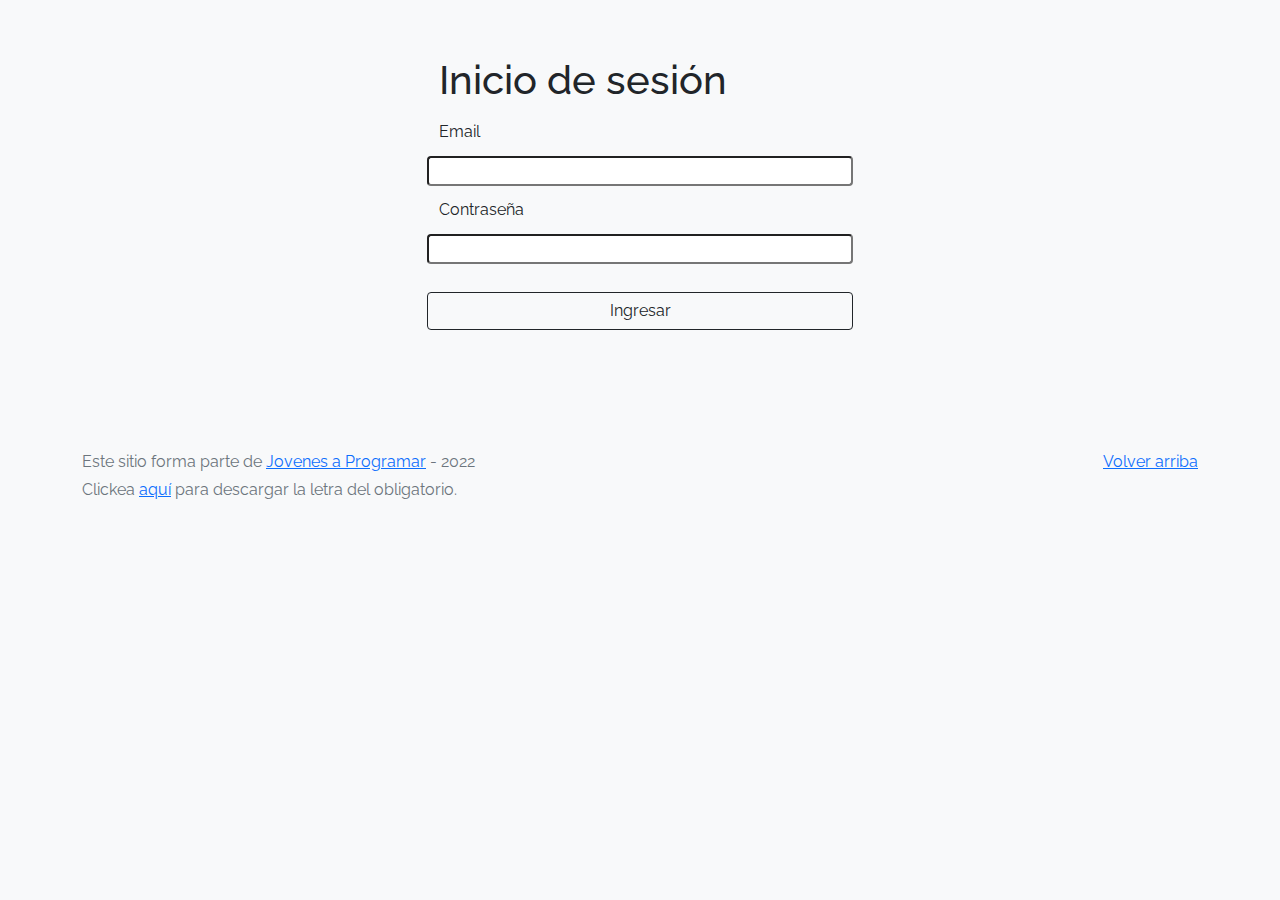
<file: index.html>
<!DOCTYPE html>
<html lang="es">

<head>
  <meta http-equiv="Content-Type" content="text/html; charset=UTF-8">
  <meta name="viewport" content="width=device-width, initial-scale=1, shrink-to-fit=no">
  <title>eMercado - Todo lo que busques está aquí</title>
  
  <link href="https://fonts.googleapis.com/css?family=Raleway:300,300i,400,400i,700,700i,900,900i" rel="stylesheet">
  <link href="css/bootstrap.min.css" rel="stylesheet">
  <link href="css/styles.css" rel="stylesheet">
  <style>
    body {
      background-color: rgb(248, 249, 250);
    }
  </style>
</head>

<body>

  <div class="container col-lg-4 col-md-5 col-sm-7 col-xs-9 my-5 ">

    <div class="row justify-content-center">
  <h1 class='my-2'>Inicio de sesión</h1>

  <label class="my-2 " for="email">Email</label>
  
  <input class="my-1 rounded" type="text" id="email">
  
  <label class="my-2 " for="contra">Contraseña</label>
  
  <input class="my-1 rounded" type="text" id="contra">
 
  <button class="my-4 btn btn-outline-dark" type="button" id="ingresar">Ingresar</button>

</div>
</div>

 
  </main>
  <footer class="text-muted">
    <div class="container">
      <p class="float-end">
        <a href="#">Volver arriba</a>
      </p>
      <p>Este sitio forma parte de <a href="https://jovenesaprogramar.edu.uy/" target="_blank">Jovenes a Programar</a> -
        2022</p>
      <p>Clickea <a target="_blank" href="Letra.pdf">aquí</a> para descargar la letra del obligatorio.</p>
    </div>
  </footer>
  <script src="js/login.js"></script>
</body>

</html>
</file>
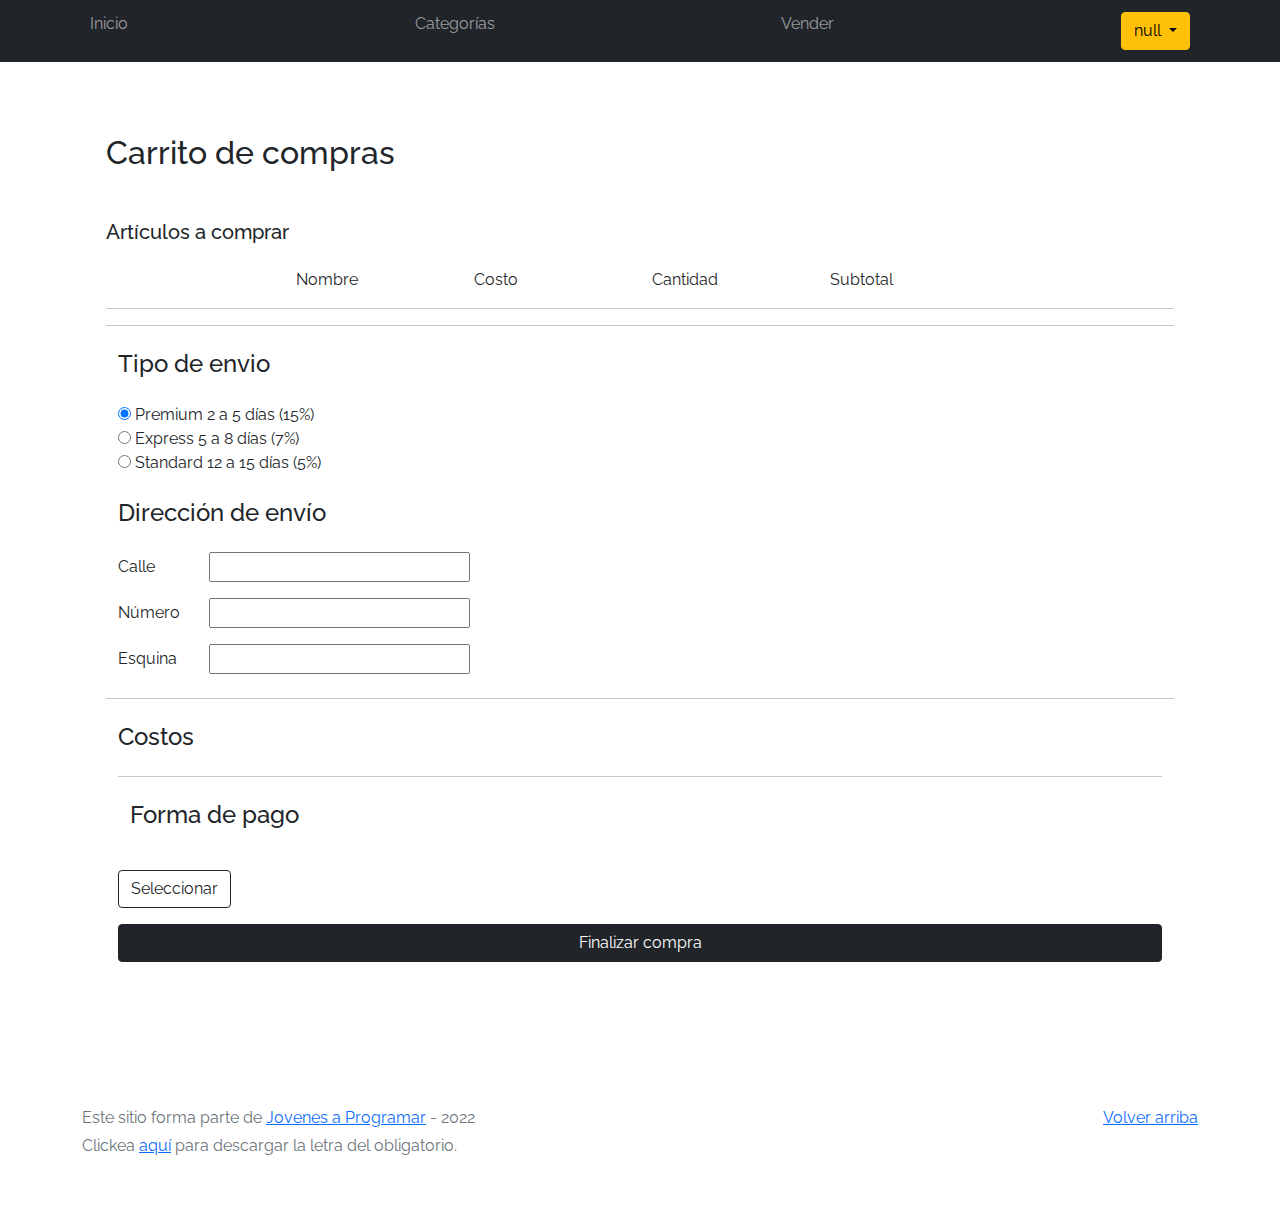
<file: cart.html>
<!DOCTYPE html>
<html lang="es">

<head>
  <meta http-equiv="Content-Type" content="text/html; charset=UTF-8">
  <meta name="viewport" content="width=device-width, initial-scale=1, shrink-to-fit=no">
  <title>eMercado - Todo lo que busques está aquí</title>
  <link href="https://fonts.googleapis.com/css?family=Raleway:300,300i,400,400i,700,700i,900,900i" rel="stylesheet">
  <link href="css/bootstrap.min.css" rel="stylesheet">
  <link href="css/font-awesome.min.css" rel="stylesheet">
  <link href="css/styles.css" rel="stylesheet">
</head>

<body>
  <nav class="navbar navbar-expand-lg navbar-dark bg-dark p-1">
    <div class="container">
      <button class="navbar-toggler" type="button" data-bs-toggle="collapse" data-bs-target="#navbarNav"
        aria-controls="navbarNav" aria-expanded="false" aria-label="Toggle navigation">
        <span class="navbar-toggler-icon"></span>
      </button>
      <div class="collapse navbar-collapse" id="navbarNav">
        <ul class="navbar-nav w-100 justify-content-between">
          <li class="nav-item">
            <a class="nav-link" href="index.html">Inicio</a>
          </li>
          <li class="nav-item">
            <a class="nav-link" href="categories.html">Categorías</a>
          </li>
          <li class="nav-item">
            <a class="nav-link" href="sell.html">Vender</a>
          </li>
          <a class="nav-link" id="nombreDeUsuario"></a>
          </li>
        </ul>
      </div>
    </div>
  </nav>
  
    <main class="pb-5">
      <div class="container">
      <div class="p-4">
  <h2 class="my-5">Carrito de compras</h2>
  <h5 class="my-4 ">Artículos a comprar</h5>

  <div class="container m-t-5">
    <div class="row">
      <div class="col-2">
      </div>
      <div class="col-2">
        Nombre
      </div>
      <div class="col-2">
        Costo
      </div>
      <div class="col-2">
        Cantidad
      </div>
      <div class="col-4">
        Subtotal
      </div>
    </div>
  </div>

  <!-- ENTREGA 5
  
Acá creé el container donde va a ir la info de los productos que vayamos agregando al carrito
Lo dividí en columnas para armar una tabla como la del ejemplo, y esas mismas columnas usé en el
java script para agregar la info de los prodctos.
Dejé un div libre con el id infoProdCarrito, que voy a usar desde el script para carga esa info-->

  <hr>

<div id="infoProdCarrito">
      
</div>

<hr>

<div class="container my-4">
<form id="formularioDireccion" action="#" method="get" novalidate>
  <h4>Tipo de envio</h4>
   
      <div class='my-4'>
        <input type="radio" id="premium" 
         name="envio" checked>
        <label for="premium">Premium 2 a 5 días (15%)</label><br>
  
        <input type="radio" id="express" 
         name="envio" >
        <label for="express" >Express 5 a 8 días (7%)</label><br>
  
        <input type="radio" id="standard" 
         name="envio" >
        <label for="standard">Standard 12 a 15 días (5%)</label><br>
      </div>

   
  
  <h4 class='my-4 '>Dirección de envío</h4>
  <div row class="my-3">
  <label class='col-1'>Calle</label>
  <input class='col-3 is-valid' type="text" id="calleDireccion" required></input>
  <div class="invalid-feedback">
    Debe ingresar una calle.
  </div>
</div>
<div row class="my-3">
  <label class='col-1'>Número</label>
  <input class='col-3' type="number" id="numeroDireccion" required></input>
  <div class="invalid-feedback">
    Debe ingresar un número de puerta.
  </div>
</div>
<div row class="my-3">
  <label class='col-1'>Esquina</label>
  <input class='col-3'type="text" id="esquinaDireccion" required></input>
  <div class="invalid-feedback">
    Debe ingresar una esquina.
  </div>
</div>
</form>

</div>

<!-- ENTREGA 5
  
  Acá armé un forumario que por ahora solo muestra los controles gráficos para llenar los datos de envío
Para seleccionar el tipo de envío uso inputs de tipo radio, que pemiten elegir una opción
Para los datos de la dirección de envio, por ahora, un input tipo text o number, según corresponda-->

<hr>

<div class="container my-4">
  <h4>Costos</h4>
  <div class="row">
    <div class="list-group" id="costoFinal">
    </div>
  </div>
  
  <hr>

<div class="container my-4">
    <h4>Forma de pago</h4>
  </div>

<button type="button" id='botonFormaPago' class="btn btn-outline-dark my-3" data-bs-toggle="modal" data-bs-target="#modalPago">
  Seleccionar 
</button>

<div class="modal fade" id="modalPago" data-bs-backdrop="static" data-bs-keyboard="false" tabindex="-1" aria-labelledby="staticBackdropLabel" aria-hidden="true">
  <div class="modal-dialog">
    <div class="modal-content p-3">
      <div class="modal-header">
        <h5 class="modal-title">Forma de pago</h5>
      </div>
      <div class="modal-body">
        <div>
          <input type="radio" id="credito" name="formaPago">
          <label for="premium">Tarjeta de credito</label>
        </div>
        <hr>
        

        <div row class="my-3">
          <label class='col-5 text-muted'>Número de tarjeta</label>
          <input id='infoNumTarjeta' class='col-3'  type="number" ></input>
        </div>
        <div row class="my-3">
          <label class='col-5 text-muted'>Código de seguridad</label>
          <input id='infoCodigo' class='col-3' type="number" ></input>
        </div>
        <div row class="my-3">
          <label class='col-5 text-muted'>Vencimiento (MM/AA)</label>
          <input id='infoVencimiento' class='col-3' type="number" ></input>
        </div>
        
      

        <div>
          <input type="radio" id="transferencia" name="formaPago" >
          <label for="express" >Transferencia bancaria</label>         
        </div>
        <hr>
        <div row class="my-3">
          <label class='col-5 text-muted'>Número de cuenta</label>
          <input id='infoTransferencia' class='col-3' type="number"></input>
        </div>
  
      </div>
      <div class="modal-footer">
        <button type="button" class="btn btn-outline-dark" data-bs-dismiss="modal">Cerrar</button>
        
      
    </div>
  </div>
</div>
</div>
<div class="d-grid">
<button class="btn btn-dark" id="finalizarCompra" type="button">Finalizar compra  </button>
</div>
</div>

<div id="divParaAlerta"></div>

</main>

  <footer class="text-muted">
    <div class="container">
      <p class="float-end">
        <a href="#">Volver arriba</a>
      </p>
      <p>Este sitio forma parte de <a href="https://jovenesaprogramar.edu.uy/" target="_blank">Jovenes a Programar</a> -
        2022</p>
      <p>Clickea <a target="_blank" href="Letra.pdf">aquí</a> para descargar la letra del obligatorio.</p>
    </div>
  </footer>
  <div id="spinner-wrapper">
    <div class="lds-ring">
      <div></div>
      <div></div>
      <div></div>
      <div></div>
    </div>
  </div>
  <script src="js/bootstrap.bundle.min.js"></script>
  <script src="js/init.js"></script>
  <script src="js/cart.js"></script>
</body>

</html>
</file>
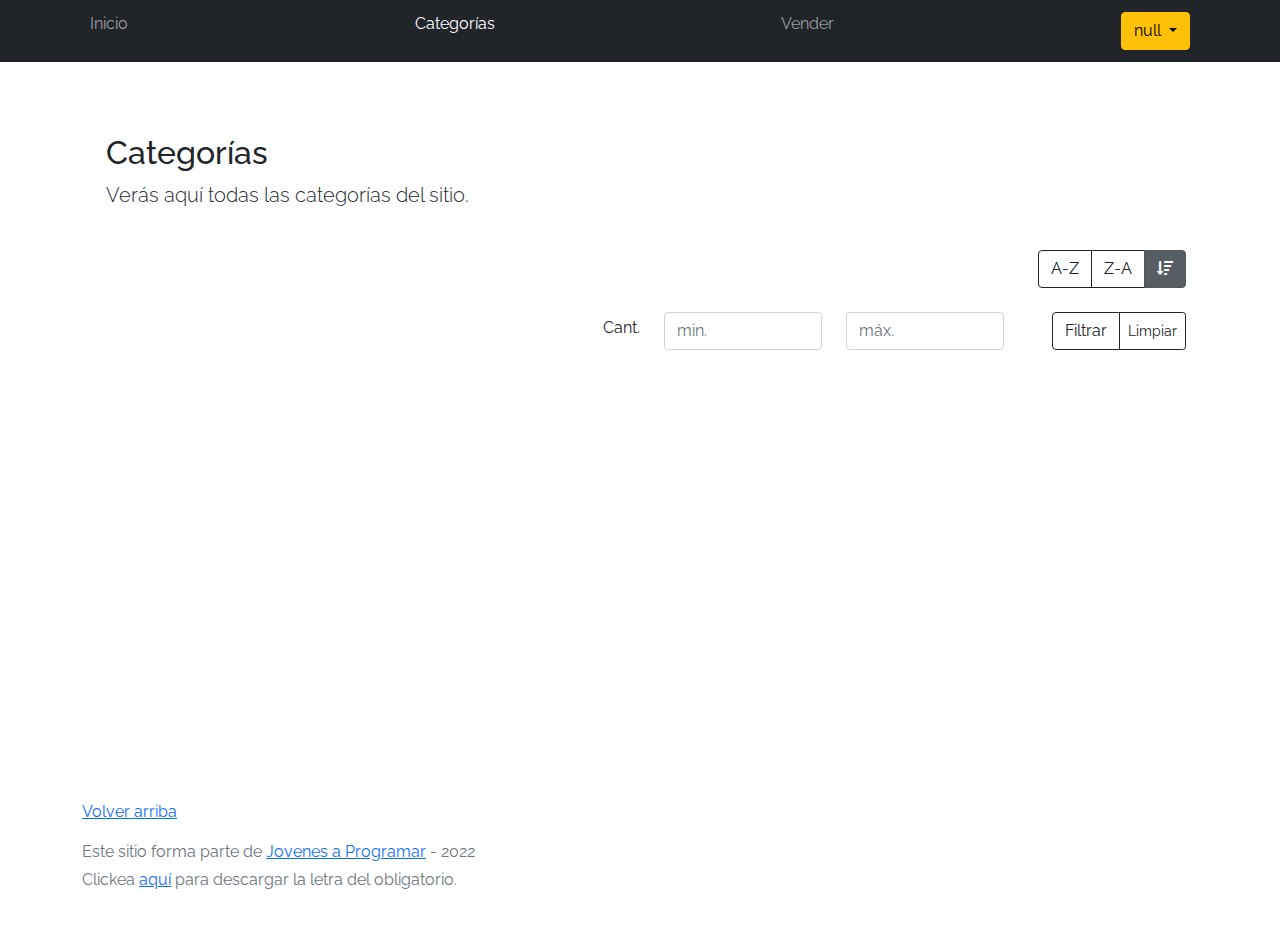
<file: categories.html>
<!DOCTYPE html>
<html lang="es">

<head>
  <meta http-equiv="Content-Type" content="text/html; charset=UTF-8">
  <meta name="viewport" content="width=device-width, initial-scale=1, shrink-to-fit=no">
  <title>eMercado - Todo lo que busques está aquí</title>

  <link href="https://fonts.googleapis.com/css?family=Raleway:300,300i,400,400i,700,700i,900,900i" rel="stylesheet">
  <link href="css/font-awesome.min.css" rel="stylesheet">
  <link href="css/bootstrap.min.css" rel="stylesheet">
  <link href="css/styles.css" rel="stylesheet">
</head>

<body>
  <nav class="navbar navbar-expand-lg navbar-dark bg-dark p-1">
    <div class="container">
      <button class="navbar-toggler" type="button" data-bs-toggle="collapse" data-bs-target="#navbarNav"
        aria-controls="navbarNav" aria-expanded="false" aria-label="Toggle navigation">
        <span class="navbar-toggler-icon"></span>
      </button>
      <div class="collapse navbar-collapse" id="navbarNav">
        <ul class="navbar-nav w-100 justify-content-between">
          <li class="nav-item">
            <a class="nav-link" href="index.html">Inicio</a>
          </li>
          <li class="nav-item">
            <a class="nav-link active" href="categories.html">Categorías</a>
          </li>
          <li class="nav-item">
            <a class="nav-link" href="sell.html">Vender</a>
          </li>
          <li class="nav-item">
            <a class="nav-link" id="nombreDeUsuario"></a>
          </li>
        </ul>
      </div>
    </div>
  </nav>

  <main class="pb-5">
    <div class="container">
    <div class="p-4">
      <h2 class="mt-5">Categorías</h2>
      <p class="lead">Verás aquí todas las categorías del sitio.</p>
    </div>
    <div class="container">
      <div class="row">
        <div class="col text-end">
          <div class="btn-group btn-group-toggle mb-4" data-bs-toggle="buttons">
            <input type="radio" class="btn-check" name="options" id="sortAsc">
            <label class="btn btn-outline-dark" for="sortAsc">A-Z</label>
            <input type="radio" class="btn-check " name="options" id="sortDesc">
            <label class="btn btn-outline-dark" for="sortDesc">Z-A</label>
            <input type="radio" class="btn-check" name="options" id="sortByCount" checked>
            <label class="btn btn-secondary" for="sortByCount"><i class="fas fa-sort-amount-down mr-1"></i></label>
          </div>
        </div>
      </div>
      
      <div class="row">
        <div class="text-end mb-3 ">
          <div class="row container p-0 m-0">
            <div class="col offset-lg-4 text-end">
              <p class="font-weight-normal text-end my-1">Cant.</p>
            </div>
            <div class="col-3 col-lg-2 text-end">
              <input class="form-control" type="number" placeholder="min." id="rangeFilterCountMin">
            </div>
            <div class="col-3 col-lg-2 text-end">
              <input class="form-control" type="number" placeholder="máx." id="rangeFilterCountMax">
            </div>
            <div class="col p-0">
              <div class="btn-group" role="group">
                <button class="btn btn-outline-dark btn-block" id="rangeFilterCount">Filtrar</button>
                <button class="btn btn-outline-dark btn-sm" id="clearRangeFilter">Limpiar</button>
              </div>
            </div>
          </div>
        </div>
      </div>
      <div class="row">
        <div class="list-group" id="cat-list-container">
        </div>
      </div>
    </div>
  </div>
  </main>
  <footer class="text-muted">
    <div class="container">
      <p class="mb-3">
        <a href="#">Volver arriba</a>
      </p>
      <p>Este sitio forma parte de <a href="https://jovenesaprogramar.edu.uy/" target="_blank">Jovenes a Programar</a> -
        2022</p>
      <p>Clickea <a target="_blank" href="Letra.pdf">aquí</a> para descargar la letra del obligatorio.</p>
    </div>
  </footer>
  <div id="spinner-wrapper">
    <div class="lds-ring">
      <div></div>
      <div></div>
      <div></div>
      <div></div>
    </div>
  </div>
  <script src="js/bootstrap.bundle.min.js"></script>
  <script src="js/init.js"></script>
  <script src="js/categories.js"></script>
</body>

</html>
</file>
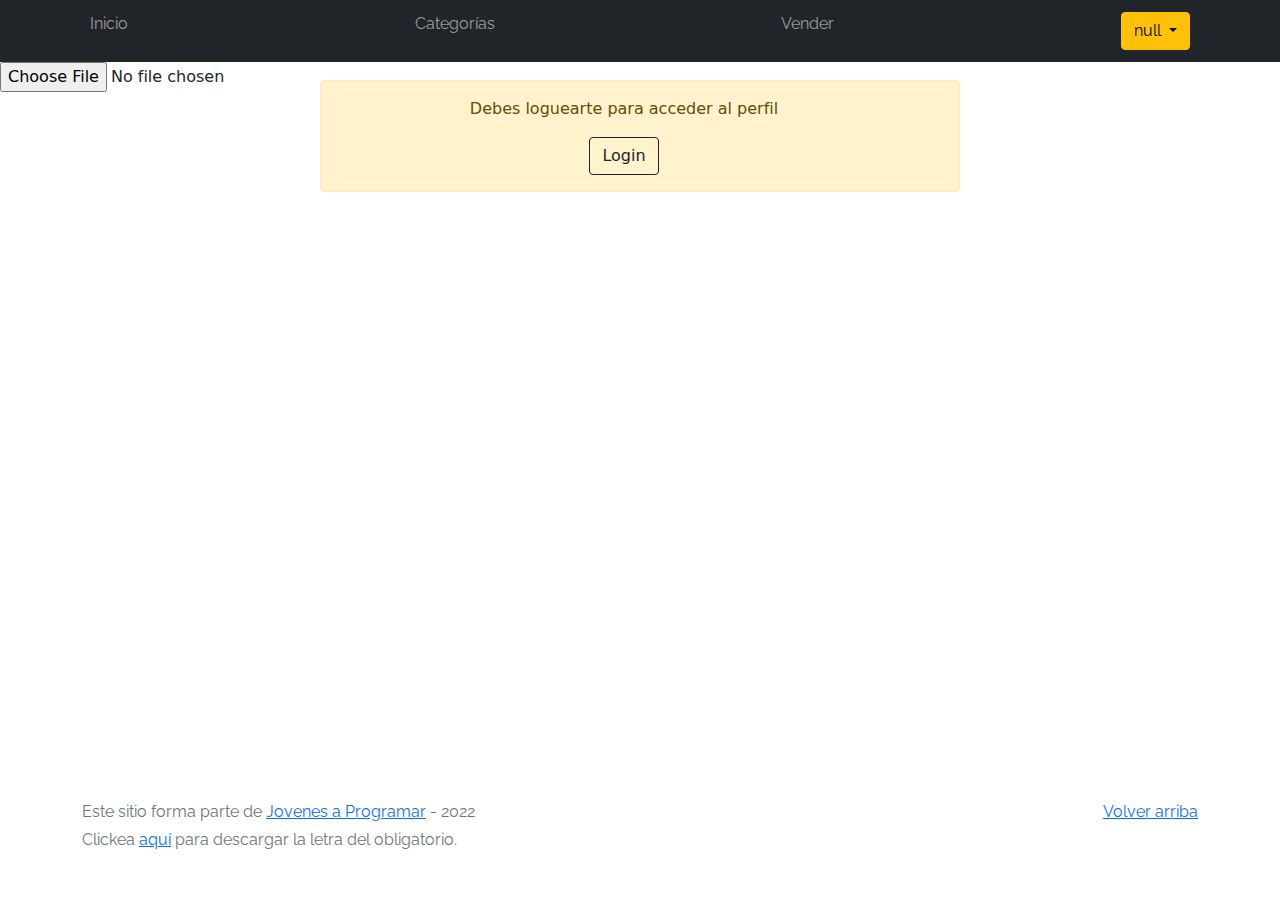
<file: my-profile.html>
<!DOCTYPE html>
<html lang="es">

<head>
  <meta http-equiv="Content-Type" content="text/html; charset=UTF-8">
  <meta name="viewport" content="width=device-width, initial-scale=1, shrink-to-fit=no">
  <title>eMercado - Todo lo que busques está aquí</title>
  <link href="https://fonts.googleapis.com/css?family=Raleway:300,300i,400,400i,700,700i,900,900i" rel="stylesheet">
  <link href="css/bootstrap.min.css" rel="stylesheet">
  <link href="css/styles.css" rel="stylesheet">
  <style>
    .bd-placeholder-img {
      font-size: 1.125rem;
      text-anchor: middle;
      -webkit-user-select: none;
      -moz-user-select: none;
      -ms-user-select: none;
      user-select: none;
    }

    @media (min-width: 768px) {
      .bd-placeholder-img-lg {
        font-size: 3.5rem;
      }
    }
  </style>
</head>

<body>
  <nav class="navbar navbar-expand-lg navbar-dark bg-dark p-1">
    <div class="container">
      <button class="navbar-toggler" type="button" data-bs-toggle="collapse" data-bs-target="#navbarNav"
        aria-controls="navbarNav" aria-expanded="false" aria-label="Toggle navigation">
        <span class="navbar-toggler-icon"></span>
      </button>
      <div class="collapse navbar-collapse" id="navbarNav">
        <ul class="navbar-nav w-100 justify-content-between">
          <li class="nav-item">
            <a class="nav-link" href="index.html">Inicio</a>
          </li>
          <li class="nav-item">
            <a class="nav-link" href="categories.html">Categorías</a>
          </li>
          <li class="nav-item">
            <a class="nav-link" href="sell.html">Vender</a>
          </li>
          <a class="nav-link" id="nombreDeUsuario"></a>
          </li>
        </ul>
      </div>
    </div>
  </nav>

  <!--ENTREGA 7-->

 <main class="pb-5">
    <div class="container" id="formularioPerfil"> 
      
    </div>

    <input type="file" id="cargarFoto">
    <img id='foto' scr="" >


<div id="alertaPerfil" class="alert alert-warning alert-dismissible fade" role="alert">
  <div class="d-md-flex justify-content-center">
    <p id="textoAlerta">Debes loguearte para acceder al perfil</p>
    </div>
    <div class="d-md-flex justify-content-center">
    <a href="index.html" type="button" class="btn btn-outline-dark ">Login</a>
</div>
</div>

  </main>
  <footer class="text-muted">
    <div class="container">
      <p class="float-end">
        <a href="#">Volver arriba</a>
      </p>
      <p>Este sitio forma parte de <a href="https://jovenesaprogramar.edu.uy/" target="_blank">Jovenes a Programar</a> -
        2022</p>
      <p>Clickea <a target="_blank" href="Letra.pdf">aquí</a> para descargar la letra del obligatorio.</p>
    </div>
  </footer>
  <script src="js/bootstrap.bundle.min.js"></script>
  <script src="js/init.js"></script>
  <script src="js/my-profile.js"></script>
</body>

</html>
</file>
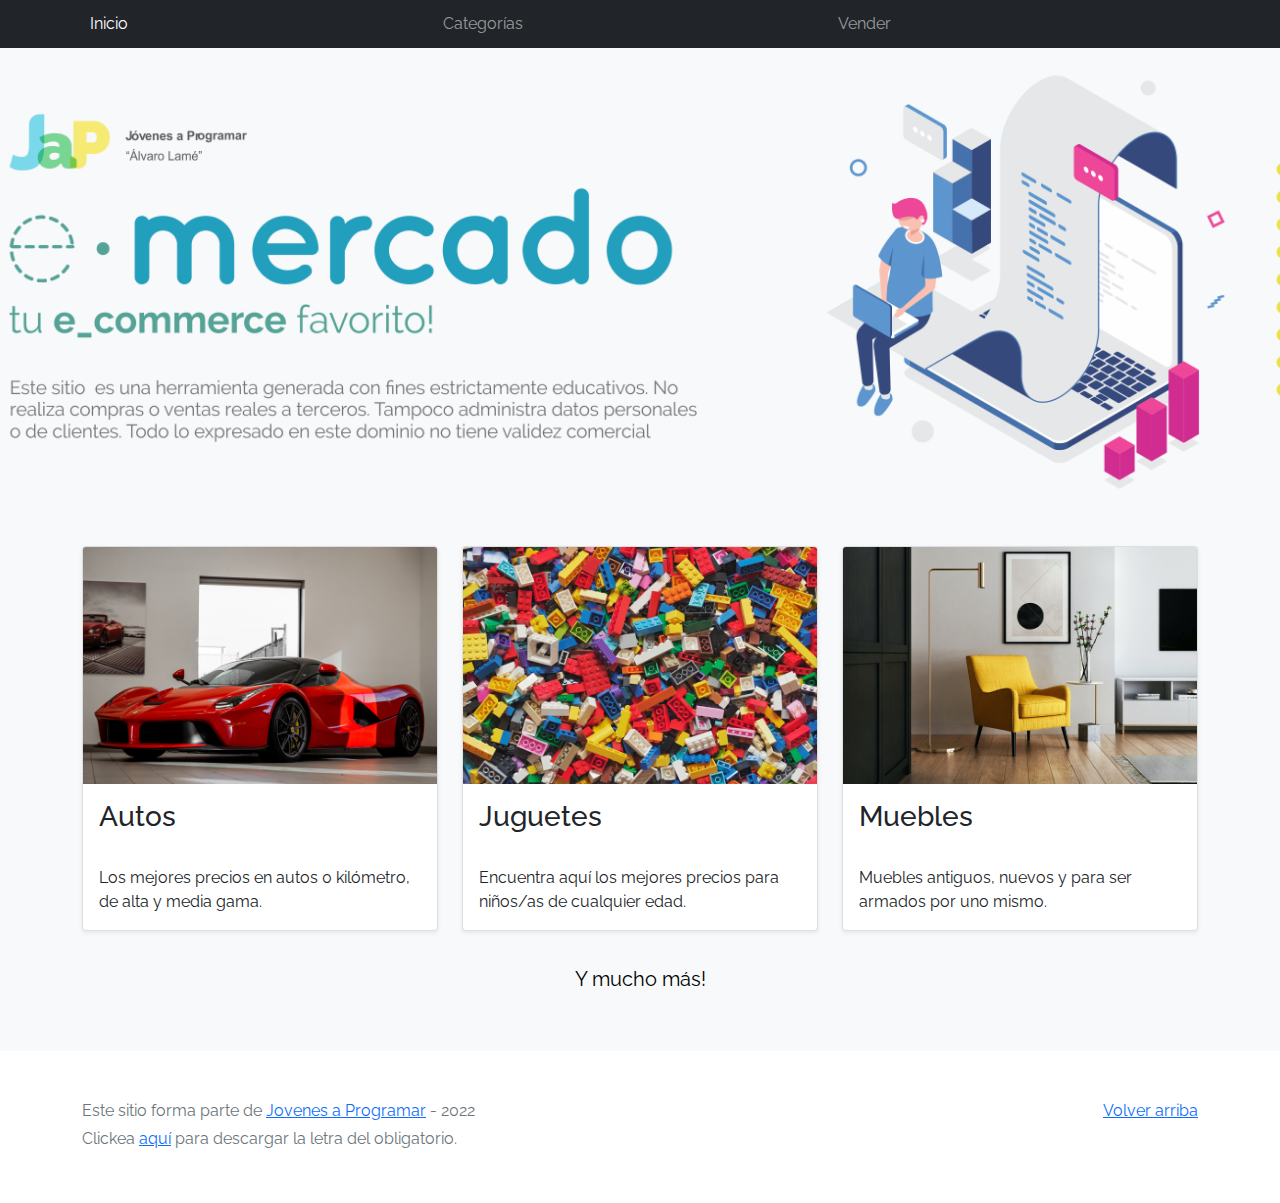
<file: principal.html>
<!DOCTYPE html>
<html lang="es">

<head>
  <meta http-equiv="Content-Type" content="text/html; charset=UTF-8">
  <meta name="viewport" content="width=device-width, initial-scale=1, shrink-to-fit=no">
  <title>eMercado - Todo lo que busques está aquí</title>

  <link href="https://fonts.googleapis.com/css?family=Raleway:300,300i,400,400i,700,700i,900,900i" rel="stylesheet">
  <link href="css/bootstrap.min.css" rel="stylesheet">
  <link href="css/styles.css" rel="stylesheet">
</head>

<body>
  <nav class="navbar navbar-expand-lg navbar-dark bg-dark p-1">
    <div class="container">
      <button class="navbar-toggler" type="button" data-bs-toggle="collapse" data-bs-target="#navbarNav"
        aria-controls="navbarNav" aria-expanded="false" aria-label="Toggle navigation">
        <span class="navbar-toggler-icon"></span>
      </button>
      <div class="collapse navbar-collapse" id="navbarNav">
        <ul class="navbar-nav w-100 justify-content-between">
          <li class="nav-item">
            <a class="nav-link active" href="index.html">Inicio</a>
          </li>
          <li class="nav-item">
            <a class="nav-link" href="categories.html">Categorías</a>
          </li>
          <li class="nav-item">
            <a class="nav-link" href="sell.html">Vender</a>
          </li>
          <li class="nav-item">
          </li>
        </ul>
      </div>
    </div>
  </nav>
  <main>
    <div class="jumbotron text-center"></div>
    <div class="album py-5 bg-light">
      <div class="container">
        <div class="row">
          <div class="col-md-4">
            <div class="card mb-4 shadow-sm custom-card cursor-active" id="autos">
              <img class="bd-placeholder-img card-img-top" src="img/cars_index.jpg"
                alt="Imgagen representativa de la categoría 'Autos'">
              <h3 class="m-3">Autos</h3>
              <div class="card-body">
                <p class="card-text">Los mejores precios en autos 0 kilómetro, de alta y media gama.</p>
              </div>
            </div>
          </div>
          <div class="col-md-4">
            <div class="card mb-4 shadow-sm custom-card cursor-active" id="juguetes">
              <img class="bd-placeholder-img card-img-top" src="img/toys_index.jpg"
                alt="Imgagen representativa de la categoría 'Juguetes'">
              <h3 class="m-3">Juguetes</h3>
              <div class="card-body">
                <p class="card-text">Encuentra aquí los mejores precios para niños/as de cualquier edad.</p>
              </div>
            </div>
          </div>
          <div class="col-md-4">
            <div class="card mb-4 shadow-sm custom-card cursor-active" id="muebles">
              <img class="bd-placeholder-img card-img-top" src="img/furniture_index.jpg"
                alt="Imgagen representativa de la categoría 'Muebles'">
              <h3 class="m-3">Muebles</h3>
              <div class="card-body">
                <p class="card-text">Muebles antiguos, nuevos y para ser armados por uno mismo.</p>
              </div>
            </div>
          </div>
        </div>
        <div class="row">
          <a class="btn btn-light btn-lg btn-block" href="categories.html">Y mucho más!</a>
        </div>
      </div>
    </div>
  </main>
  <footer class="text-muted">
    <div class="container">
      <p class="float-end">
        <a href="#">Volver arriba</a>
      </p>
      <p>Este sitio forma parte de <a href="https://jovenesaprogramar.edu.uy/" target="_blank">Jovenes a Programar</a> -
        2022</p>
      <p>Clickea <a target="_blank" href="Letra.pdf">aquí</a> para descargar la letra del obligatorio.</p>
    </div>
  </footer>
  <script src="js/bootstrap.bundle.min.js"></script>
  <script src="js/index.js"></script>
  <script src="js/init.js"></script>
</body>

</html>
</file>
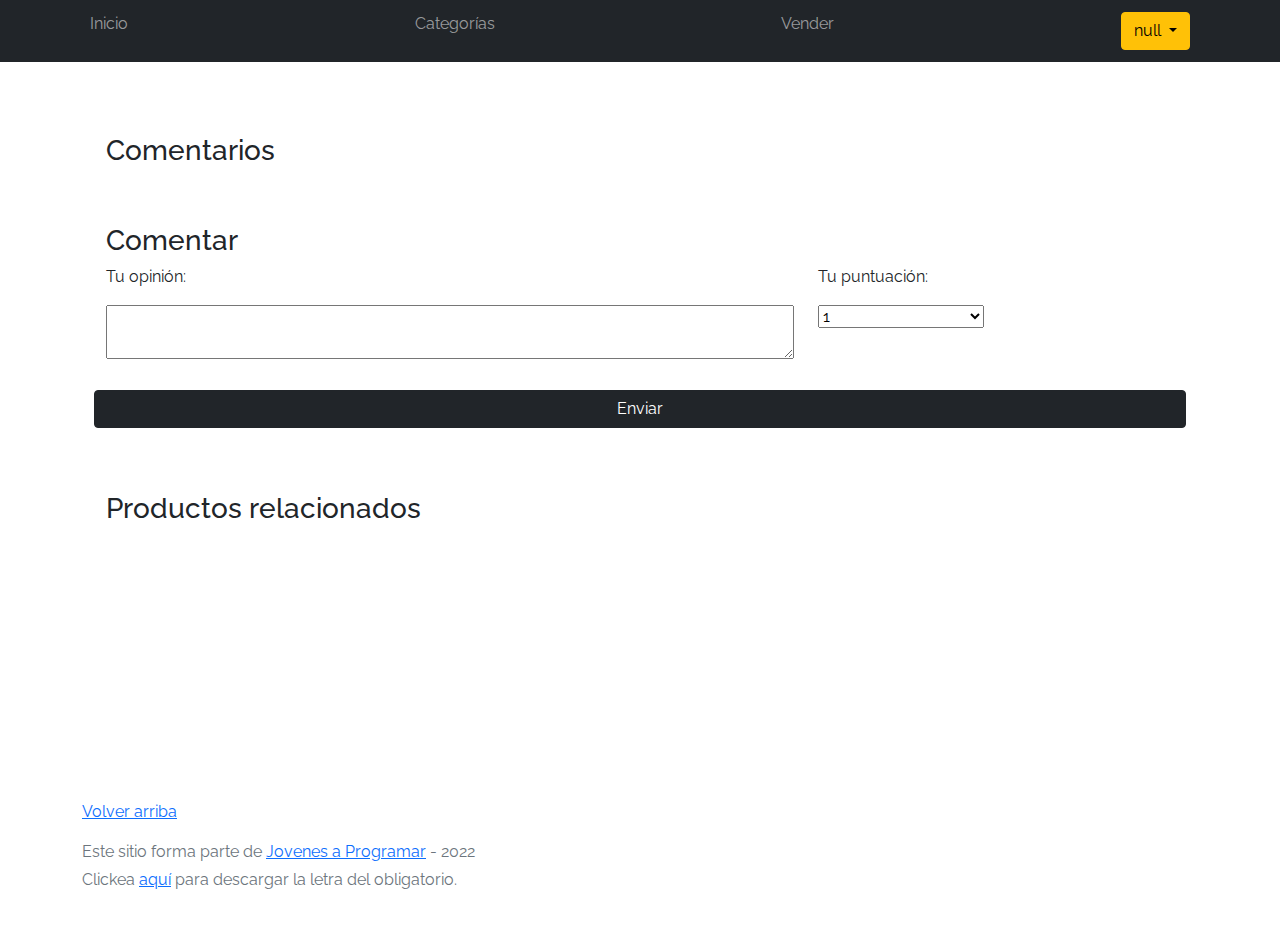
<file: product-info.html>
<!DOCTYPE html>
<html lang="es">

<head>
  <meta http-equiv="Content-Type" content="text/html; charset=UTF-8">
  <meta name="viewport" content="width=device-width, initial-scale=1, shrink-to-fit=no">
  <title>eMercado - Todo lo que busques está aquí</title>

  <link href="https://fonts.googleapis.com/css?family=Raleway:300,300i,400,400i,700,700i,900,900i" rel="stylesheet">
  <link href="css/font-awesome.min.css" rel="stylesheet">
  <link href="css/bootstrap.min.css" rel="stylesheet">
  <link href="css/styles.css" rel="stylesheet">
  <link rel="stylesheet" href="https://cdnjs.cloudflare.com/ajax/libs/font-awesome/4.7.0/css/font-awesome.min.css">
<!--   ACA AGREGUÉ LA REFERENCIA DE ESTILO PARA LAS ESTRELLAS
<!-->

</head>

<body>
  <nav class="navbar navbar-expand-lg navbar-dark bg-dark p-1">
    <div class="container">
      <button class="navbar-toggler" type="button" data-bs-toggle="collapse" data-bs-target="#navbarNav"
        aria-controls="navbarNav" aria-expanded="false" aria-label="Toggle navigation">
        <span class="navbar-toggler-icon"></span>
      </button>
      <div class="collapse navbar-collapse" id="navbarNav">
        <ul class="navbar-nav w-100 justify-content-between">
          <li class="nav-item">
            <a class="nav-link" href="index.html">Inicio</a>
          </li>
          <li class="nav-item">
            <a class="nav-link" href="categories.html">Categorías</a>
          </li>
          <li class="nav-item">
            <a class="nav-link" href="sell.html">Vender</a>
          </li>
          <a class="nav-link" id="nombreDeUsuario"></a>
          </li>
        </ul>
      </div>
    </div>
  </nav>

  <main class="pb-5">
    <div class="container"> 
      <div class="p-4">
  

 <div class="row">
    <div class="list-group" id="infoProducto">
    </div>
  </div>
 

    <h3 class='mt-5'>Comentarios</h3>
        <div class="row">
        <div class="list-group" id="comentarios">
        </div>

    <h3 class='mt-5'>Comentar</h3>
      
    <div class="row">

      <div class="col-lg-8">
    <p>Tu opinión:</p>
      <textarea id="cuerpo" class="col-12"></textarea>
    </div>

      <div class="col-lg-4">
      <p>Tu puntuación:</p>

      <select id="puntuacion" name="puntuacion" class="col-lg-6 col-md-6 col-12" required>
        <option value="1">1</option>
        <option value="2">2</option>
        <option value="3">3</option>
        <option value="4">4</option>
        <option value="5">5</option>
    </select>
  </div>
    </div>
    <br>
    <br>

      <button class="btn btn-dark col-12 mt-4">Enviar</button>

         
      <p>
    
      <h3 class='mt-5'>Productos relacionados</h3>
      <div id="relacionados">
      
      </div>
    
    </p>
      
</div>
</div>
</main>
 <!--   ACA CREE EL ESPACIO DONDE DESPUES DESDE JS METO LA INFO DEL PRODUCTO

  También, enseguida después, puse los controles gráficos que permiten al usuario poner un comentario,
  seleccionar un puntaje y un botón para enviar.
<!-->




  
  <footer class="text-muted">
    <div class="container">
      <p class="mb-3">
        <a href="#">Volver arriba</a>
      </p>
      <p>Este sitio forma parte de <a href="https://jovenesaprogramar.edu.uy/" target="_blank">Jovenes a Programar</a> -
        2022</p>
      <p>Clickea <a target="_blank" href="Letra.pdf">aquí</a> para descargar la letra del obligatorio.</p>
    </div>
  </footer>
  <div id="spinner-wrapper">
    <div class="lds-ring">
      <div></div>
      <div></div>
      <div></div>
      <div></div>
    </div>
  </div>
  <script src="js/bootstrap.bundle.min.js"></script>
  <script src="js/init.js"></script>
  <script src="js/product-info.js"></script>
</body>

</html>
</file>
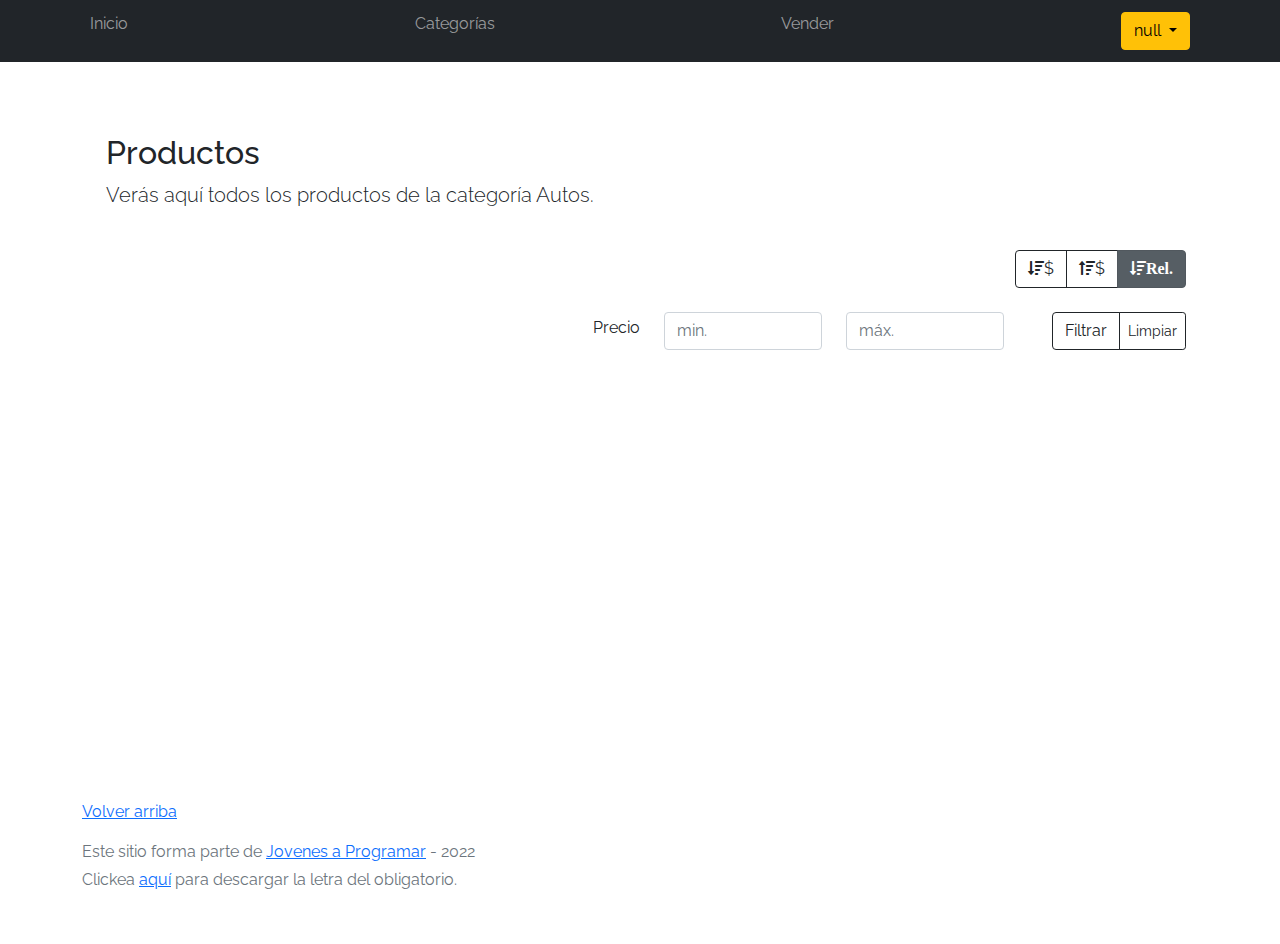
<file: products.html>
<!DOCTYPE html>
<html lang="es">

<head>
  <meta http-equiv="Content-Type" content="text/html; charset=UTF-8">
  <meta name="viewport" content="width=device-width, initial-scale=1, shrink-to-fit=no">
  <title>eMercado - Todo lo que busques está aquí</title>

  <link href="https://fonts.googleapis.com/css?family=Raleway:300,300i,400,400i,700,700i,900,900i" rel="stylesheet">
  <link href="css/font-awesome.min.css" rel="stylesheet">
  <link href="css/bootstrap.min.css" rel="stylesheet">
  <link href="css/styles.css" rel="stylesheet">
</head>

<body>
  <nav class="navbar navbar-expand-lg navbar-dark bg-dark p-1">
    <div class="container">
      <button class="navbar-toggler" type="button" data-bs-toggle="collapse" data-bs-target="#navbarNav"
        aria-controls="navbarNav" aria-expanded="false" aria-label="Toggle navigation">
        <span class="navbar-toggler-icon"></span>
      </button>
      <div class="collapse navbar-collapse" id="navbarNav">
        <ul class="navbar-nav w-100 justify-content-between">
          <li class="nav-item">
            <a class="nav-link" href="index.html">Inicio</a>
          </li>
          <li class="nav-item">
            <a class="nav-link" href="categories.html">Categorías</a>
          </li>
          <li class="nav-item">
            <a class="nav-link" href="sell.html">Vender</a>
          </li>
          <a class="nav-link" id="nombreDeUsuario"></a>
          </li>
        </ul>
      </div>
    </div>
  </nav>
 
    <main class="pb-5">
    <div class="container"> 
      <div class="p-4">
        <h2 class="mt-5">Productos</h2>
        <p class="lead">Verás aquí todos los productos de la categoría Autos.</p>
      </div>

      <div class="container ">
        <div class="row">
          <div class="col text-end">
            <div class="btn-group btn-group-toggle mb-4" data-bs-toggle="buttons">
              <input type="radio" class="btn-check" name="options" id="sortAsc">
              <label class="btn btn-outline-dark" for="sortAsc"><i class="fas fa-sort-amount-down mr-1"></i>$</label>
              <input type="radio" class="btn-check" name="options" id="sortDesc">
              <label class="btn btn-outline-dark" for="sortDesc"><i class="fas fa-sort-amount-up mr-1"></i>$</label>
              <input type="radio" class="btn-check" name="options" id="sortByCount" checked>
              <label class="btn btn-secondary" for="sortByCount"><i class="fas fa-sort-amount-down mr-1" >Rel.</i></label>
           </div>
          </div>
       </div>

    
    <div class="row">
      <div class="text-end mb-3 ">
        <div class="row container p-0 m-0">
          <div class="col offset-lg-4 text-end">
            <p class="font-weight-normal text-end my-1">Precio</p>
          </div>
          <div class="col-3 col-lg-2 text-end">
            <input class="form-control" type="number" placeholder="min." id="rangeFilterCountMin">
          </div>
          <div class="col-3 col-lg-2 text-end">
            <input class="form-control" type="number" placeholder="máx." id="rangeFilterCountMax">
          </div>
          <div class="col p-0">
            <div class="btn-group" role="group">
              <button class="btn btn-outline-dark btn-block" id="rangeFilterCount">Filtrar</button>
              <button class="btn btn-outline-dark btn-sm" id="clearRangeFilter">Limpiar</button>
            </div>
          </div>
        </div>
      </div>
    </div>

    <div class="row">
    <div class="list-group" id="listaProductos">
    </div>
  </div>


</div>
</div>
</main>
  <footer class="text-muted">
    <div class="container">
      <p class="mb-3">
        <a href="#">Volver arriba</a>
      </p>
      <p>Este sitio forma parte de <a href="https://jovenesaprogramar.edu.uy/" target="_blank">Jovenes a Programar</a> -
        2022</p>
      <p>Clickea <a target="_blank" href="Letra.pdf">aquí</a> para descargar la letra del obligatorio.</p>
    </div>
  </footer>
  <div id="spinner-wrapper">
    <div class="lds-ring">
      <div></div>
      <div></div>
      <div></div>
      <div></div>
    </div>
  </div>
  <script src="js/bootstrap.bundle.min.js"></script>
  <script src="js/init.js"></script>
  <script src="js/products.js"></script>
</body>

</html>
</file>
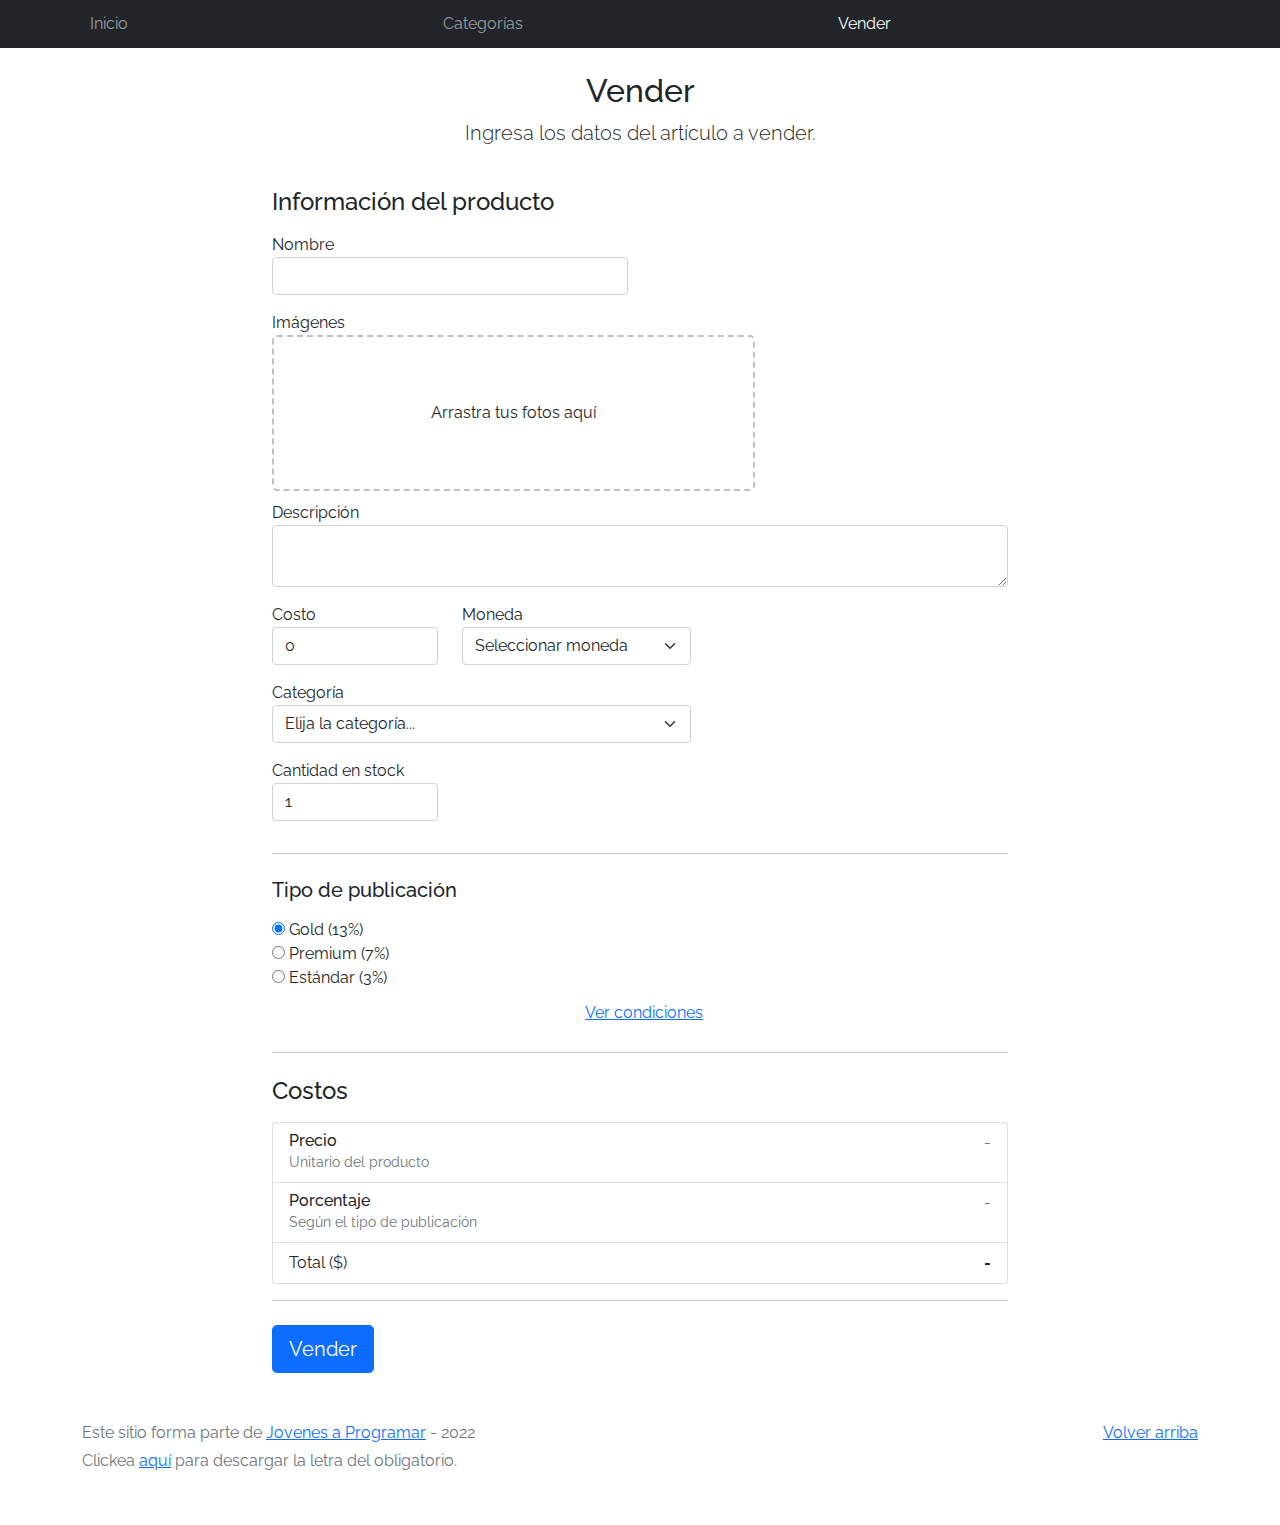
<file: sell.html>
<!DOCTYPE html>
<html lang="es">

<head>
  <meta http-equiv="Content-Type" content="text/html; charset=UTF-8">
  <meta name="viewport" content="width=device-width, initial-scale=1, shrink-to-fit=no">
  <title>eMercado - Todo lo que busques está aquí</title>
  <link href="https://fonts.googleapis.com/css?family=Raleway:300,300i,400,400i,700,700i,900,900i" rel="stylesheet">
  <link href="css/bootstrap.min.css" rel="stylesheet">
  <link href="css/dropzone.css" rel="stylesheet">
  <link href="css/styles.css" rel="stylesheet">
</head>

<body>
  <nav class="navbar navbar-expand-lg navbar-dark bg-dark p-1">
    <div class="container">
      <button class="navbar-toggler" type="button" data-bs-toggle="collapse" data-bs-target="#navbarNav"
        aria-controls="navbarNav" aria-expanded="false" aria-label="Toggle navigation">
        <span class="navbar-toggler-icon"></span>
      </button>
      <div class="collapse navbar-collapse" id="navbarNav">
        <ul class="navbar-nav w-100 justify-content-between">
          <li class="nav-item">
            <a class="nav-link" href="index.html">Inicio</a>
          </li>
          <li class="nav-item">
            <a class="nav-link" href="categories.html">Categorías</a>
          </li>
          <li class="nav-item">
            <a class="nav-link active" href="sell.html">Vender</a>
          </li>
          <li class="nav-item">
          </li>
        </ul>
      </div>
    </div>
  </nav>
  <div class="container">
    <div class="text-center p-4">
      <h2>Vender</h2>
      <p class="lead">Ingresa los datos del artículo a vender.</p>
    </div>
    <div class="row justify-content-md-center">
      <div class="col-md-8 order-md-1">
        <h4 class="mb-3">Información del producto</h4>
        <form class="needs-validation" id="sell-info">
          <div class="row">
            <div class="col-md-6 mb-3">
              <label for="productName">Nombre</label>
              <input type="text" class="form-control" id="productName" value="" name="productName">
              <div class="invalid-feedback">
                Ingresa un nombre
              </div>
            </div>
          </div>
          <div class="row">
            <div class="col-md-8 order-md-1">
              <label>Imágenes</label>
              <div class="needsclick dz-clickable" id="file-upload">
                <div class="dz-message needsclick">
                  Arrastra tus fotos aquí<br>
                </div>
              </div>
            </div>
          </div>
          <div class="row">
            <div class="col-md-12 mb-3">
              <label for="productDescription">Descripción</label>
              <textarea name="productDescription" class="form-control" id="productDescription"></textarea>
            </div>
          </div>
          <div class="row">
            <div class="col-md-3 mb-3">
              <label for="productCostInput">Costo</label>
              <input type="number" name="productCostInput" class="form-control" id="productCostInput" placeholder="" required="" value="0"
                min="0">
              <div class="invalid-feedback">
                El costo debe ser mayor que 0.
              </div>
            </div>
            <div class="col-md-4 mb-3">
              <label for="productCurrency">Moneda</label>
              <select name="productCurrency" class="form-select custom-select d-block w-100" id="productCurrency" required>
                <option value="" hidden selected>Seleccionar moneda</option>
                <option>Pesos Uruguayos (UYU)</option>
                <option>Dólares (USD)</option>
              </select>
              <div class="invalid-feedback">
                Ingresa una categoría válida.
              </div>
            </div>
          </div>
          <div class="row">
            <div class="col-md-7 mb-3">
              <label for="productCategory">Categoría</label>
              <select name="productCategory" class="custom-select form-select d-block w-100" id="productCategory">
                <option value="">Elija la categoría...</option>
                <option>Autos</option>
                <option>Juguetes</option>
                <option>Muebles</option>
                <option>Herramientas</option>
                <option>Computadoras</option>
                <option>Vestimenta</option>
              </select>
              <div class="invalid-feedback">
                Por favor ingresa una categoría válida.
              </div>
            </div>
          </div>
          <div class="row">
            <div class="col-md-3 mb-3">
              <label for="productCountInput">Cantidad en stock</label>
              <input type="number" name="productCountInput" class="form-control" id="productCountInput"  required value="1"
                min="0">
              <div class="invalid-feedback">
                La cantidad es requerida.
              </div>
            </div>
          </div>
          <hr class="mb-4">
          <h5 class="mb-3">Tipo de publicación</h5>
          <div class="d-block my-3">
            <div class="custom-control custom-radio">
              <input id="goldradio" name="publicationType" type="radio" class="custom-control-input" checked=""
                required="">
              <label class="custom-control-label" for="goldradio">Gold (13%)</label>
            </div>
            <div class="custom-control custom-radio">
              <input id="premiumradio" name="publicationType" type="radio" class="custom-control-input" required="">
              <label class="custom-control-label" for="premiumradio">Premium (7%)</label>
            </div>
            <div class="custom-control custom-radio">
              <input id="standardradio" name="publicationType" type="radio" class="custom-control-input" required="">
              <label class="custom-control-label" for="standardradio">Estándar (3%)</label>
            </div>
            <div class="row">
              <button type="button" class="m-1 btn btn-link" data-bs-toggle="modal"
                data-bs-target="#contidionsModal">Ver
                condiciones</button>
            </div>
          </div>
          <hr class="mb-4">
          <h4 class="mb-3">Costos</h4>
          <ul class="list-group mb-3">
            <li class="list-group-item d-flex justify-content-between lh-condensed">
              <div>
                <h6 class="my-0">Precio</h6>
                <small class="text-muted">Unitario del producto</small>
              </div>
              <span class="text-muted" id="productCostText">-</span>
            </li>
            <li class="list-group-item d-flex justify-content-between lh-condensed">
              <div>
                <h6 class="my-0">Porcentaje</h6>
                <small class="text-muted">Según el tipo de publicación</small>
              </div>
              <span class="text-muted" id="comissionText">-</span>
            </li>
            <li class="list-group-item d-flex justify-content-between">
              <span>Total ($)</span>
              <strong id="totalCostText">-</strong>
            </li>
          </ul>
          <hr class="mb-4">
          <button class="btn btn-primary btn-lg" type="submit">Vender</button>
        </form>
      </div>
    </div>
  </div>
  <footer class="text-muted">
    <div class="container">
      <p class="float-end">
        <a href="#">Volver arriba</a>
      </p>
      <p>Este sitio forma parte de <a href="https://jovenesaprogramar.edu.uy/" target="_blank">Jovenes a Programar</a> -
        2022</p>
      <p>Clickea <a target="_blank" href="Letra.pdf">aquí</a> para descargar la letra del obligatorio.</p>
    </div>
  </footer>

  <div class="alert alert-primary-dismissible fade" id="alertResult" role="alert">
    <span id="resultSpan"></span>
  </div>

  <div class="modal fade" tabindex="-1" role="dialog" id="contidionsModal">
    <div class="modal-dialog" role="document">
      <div class="modal-content">
        <div class="modal-header">
          <h5 class="modal-title">Condiciones de publicación</h5>
        </div>
        <div class="modal-body">
          <div class="container">
            <div class="row">
              <h5 class="text-warning">Gold (13%)</h5>
              <p class="muted text-justify">Tu producto se verá de forma promocionada en portada, además de las
                condiciones de Premium y Estándar.</p>
            </div>
            <hr>
            <div class="row">
              <h5 class="text-primary">Premium (7%)</h5>
              <p class="muted text-justify">Se mostrará el producto en los primeros lugares de resultados de búsqueda,
                así cómo cuando se ingrese a la categoría que pertenezca.</p>
            </div>
            <hr>
            <div class="row">
              <h5 class="text-secondary">Estándar (3%)</h5>
              <p class="muted text-justify">El producto se listará en la categoría correspondiente, así como en los
                resultados de búsquedas que coincidan con las palabras claves en el nombre.</p>
            </div>
          </div>
        </div>
        <div class="modal-footer">
          <button type="button" class="btn btn-primary" data-bs-dismiss="modal">Cerrar</button>
        </div>
      </div>
    </div>
  </div>
  <div id="spinner-wrapper">
    <div class="lds-ring">
      <div></div>
      <div></div>
      <div></div>
      <div></div>
    </div>
  </div>
  <script src="js/bootstrap.bundle.min.js"></script>
  <script src="js/dropzone.js"></script>
  <script src="js/init.js"></script>
  <script src="js/sell.js"></script>
</body>

</html>
</file>
<file: css/styles.css>
.jumbotron,
.card-body,
.container,
.site-header {
  font-family: 'Raleway', serif !important;
}

.jumbotron .display-4 {
  font-weight: bold;
}

nav a {
  text-decoration: none;
}

.bd-placeholder-img {
  font-size: 1.125rem;
  text-anchor: middle;
  -webkit-user-select: none;
  -moz-user-select: none;
  -ms-user-select: none;
  user-select: none;
}

@media (min-width: 768px) {
  .bd-placeholder-img-lg {
    font-size: 3.5rem;
  }
}

.jumbotron {
  height: 50vh;
  padding: 5em inherit;
  margin-bottom: 0;
  background-color: #53C0FB;
  background: url('../img/cover_back.png');
  background-size: cover;
  background-position: center;
  background-repeat: no-repeat;
  color: black;
  font-weight: bold;
}

@media (min-width: 768px) {
  .jumbotron {
    padding-top: 6rem;
    padding-bottom: 6rem;
  }
}

.jumbotron p:last-child {
  margin-bottom: 0;
}

.jumbotron-heading {
  font-weight: 300;
}

.jumbotron .container {
  max-width: 40rem;
  background-color: rgba(255, 255, 255, 0.5);
  border-radius: 10px;
  text-shadow: 1px 1px 2px grey;
}

.jumbotron .lead {
  font-size: 38px;
}

footer {
  padding-top: 3rem;
  padding-bottom: 3rem;
}

footer p {
  margin-bottom: .25rem;
}

.site-header a {
  color: white;
  transition: ease-in-out color .15s;
}

.site-header .dropdown-menu a {
  color: black;
}

.dropzone {
  border: 2px dashed #0087F7;
  border-radius: 5px;
  background: white;
}

.img-fit {
  max-height: 100%;
}

.alert {
  position: fixed;
  top: 80px;
  width: 50%;
  left: 50%;
  transform: translate(-50%, 0);
}

.lds-ring {
  display: inline-block;
  position: relative;
  width: 64px;
  height: 64px;
  top: 50%;
  left: 50%;
}

.cursor-active {
  cursor: pointer;
}

.left {
  float: left;
  padding: 4px;
  background-color: rgba(255, 255, 255, 0.5);
}

.lds-ring div {
  box-sizing: border-box;
  display: block;
  position: absolute;
  width: 51px;
  height: 51px;
  margin: 6px;
  border: 6px solid #fff;
  border-radius: 50%;
  animation: lds-ring 1.2s cubic-bezier(0.5, 0, 0.5, 1) infinite;
  border-color: #fff transparent transparent transparent;
}

.lds-ring div:nth-child(1) {
  animation-delay: -0.45s;
}

.lds-ring div:nth-child(2) {
  animation-delay: -0.3s;
}

.lds-ring div:nth-child(3) {
  animation-delay: -0.15s;
}

@keyframes lds-ring {
  0% {
    transform: rotate(0deg);
  }

  100% {
    transform: rotate(360deg);
  }
}

.signin {
  width: 100%;
  max-width: 330px;
  padding: 15px;
  margin: auto;
}

#spinner-wrapper {
  position: fixed;
  background-color: rgba(0, 0, 0, 0.5);
  width: 100%;
  height: 100%;
  top: 0;
  left: 0;
  z-index: 1021;
  display: none;
}

main {
  min-height: calc(100vh - 210px);
}

a.custom-card,
a.custom-card:hover {
  color: inherit;
  text-decoration: inherit;
}

.checked {
  color: orange;
}

.input-carro {
  width: 45%;

}
</file>
<file: css/dropzone.css>
/*
 * The MIT License
 * Copyright (c) 2012 Matias Meno <m@tias.me>
 */
.dropzone, .dropzone * {
  box-sizing: border-box; }

.dropzone {
  position: relative; }
  .dropzone .dz-preview {
    position: relative;
    display: inline-block;
    width: 120px;
    margin: 0.5em; }
    .dropzone .dz-preview .dz-progress {
      display: block;
      height: 15px;
      border: 1px solid #aaa; }
      .dropzone .dz-preview .dz-progress .dz-upload {
        display: block;
        height: 100%;
        width: 0;
        background: green; }
    .dropzone .dz-preview .dz-error-message {
      color: red;
      display: none; }
    .dropzone .dz-preview.dz-error .dz-error-message, .dropzone .dz-preview.dz-error .dz-error-mark {
      display: block; }
    .dropzone .dz-preview.dz-success .dz-success-mark {
      display: block; }
    .dropzone .dz-preview .dz-error-mark, .dropzone .dz-preview .dz-success-mark {
      position: absolute;
      display: none;
      left: 30px;
      top: 30px;
      width: 54px;
      height: 58px;
      left: 50%;
      margin-left: -27px; }

@-webkit-keyframes passing-through {
  0% {
    opacity: 0;
    -webkit-transform: translateY(40px);
    -moz-transform: translateY(40px);
    -ms-transform: translateY(40px);
    -o-transform: translateY(40px);
    transform: translateY(40px); }
  30%, 70% {
    opacity: 1;
    -webkit-transform: translateY(0px);
    -moz-transform: translateY(0px);
    -ms-transform: translateY(0px);
    -o-transform: translateY(0px);
    transform: translateY(0px); }
  100% {
    opacity: 0;
    -webkit-transform: translateY(-40px);
    -moz-transform: translateY(-40px);
    -ms-transform: translateY(-40px);
    -o-transform: translateY(-40px);
    transform: translateY(-40px); } }
@-moz-keyframes passing-through {
  0% {
    opacity: 0;
    -webkit-transform: translateY(40px);
    -moz-transform: translateY(40px);
    -ms-transform: translateY(40px);
    -o-transform: translateY(40px);
    transform: translateY(40px); }
  30%, 70% {
    opacity: 1;
    -webkit-transform: translateY(0px);
    -moz-transform: translateY(0px);
    -ms-transform: translateY(0px);
    -o-transform: translateY(0px);
    transform: translateY(0px); }
  100% {
    opacity: 0;
    -webkit-transform: translateY(-40px);
    -moz-transform: translateY(-40px);
    -ms-transform: translateY(-40px);
    -o-transform: translateY(-40px);
    transform: translateY(-40px); } }
@keyframes passing-through {
  0% {
    opacity: 0;
    -webkit-transform: translateY(40px);
    -moz-transform: translateY(40px);
    -ms-transform: translateY(40px);
    -o-transform: translateY(40px);
    transform: translateY(40px); }
  30%, 70% {
    opacity: 1;
    -webkit-transform: translateY(0px);
    -moz-transform: translateY(0px);
    -ms-transform: translateY(0px);
    -o-transform: translateY(0px);
    transform: translateY(0px); }
  100% {
    opacity: 0;
    -webkit-transform: translateY(-40px);
    -moz-transform: translateY(-40px);
    -ms-transform: translateY(-40px);
    -o-transform: translateY(-40px);
    transform: translateY(-40px); } }
@-webkit-keyframes slide-in {
  0% {
    opacity: 0;
    -webkit-transform: translateY(40px);
    -moz-transform: translateY(40px);
    -ms-transform: translateY(40px);
    -o-transform: translateY(40px);
    transform: translateY(40px); }
  30% {
    opacity: 1;
    -webkit-transform: translateY(0px);
    -moz-transform: translateY(0px);
    -ms-transform: translateY(0px);
    -o-transform: translateY(0px);
    transform: translateY(0px); } }
@-moz-keyframes slide-in {
  0% {
    opacity: 0;
    -webkit-transform: translateY(40px);
    -moz-transform: translateY(40px);
    -ms-transform: translateY(40px);
    -o-transform: translateY(40px);
    transform: translateY(40px); }
  30% {
    opacity: 1;
    -webkit-transform: translateY(0px);
    -moz-transform: translateY(0px);
    -ms-transform: translateY(0px);
    -o-transform: translateY(0px);
    transform: translateY(0px); } }
@keyframes slide-in {
  0% {
    opacity: 0;
    -webkit-transform: translateY(40px);
    -moz-transform: translateY(40px);
    -ms-transform: translateY(40px);
    -o-transform: translateY(40px);
    transform: translateY(40px); }
  30% {
    opacity: 1;
    -webkit-transform: translateY(0px);
    -moz-transform: translateY(0px);
    -ms-transform: translateY(0px);
    -o-transform: translateY(0px);
    transform: translateY(0px); } }
@-webkit-keyframes pulse {
  0% {
    -webkit-transform: scale(1);
    -moz-transform: scale(1);
    -ms-transform: scale(1);
    -o-transform: scale(1);
    transform: scale(1); }
  10% {
    -webkit-transform: scale(1.1);
    -moz-transform: scale(1.1);
    -ms-transform: scale(1.1);
    -o-transform: scale(1.1);
    transform: scale(1.1); }
  20% {
    -webkit-transform: scale(1);
    -moz-transform: scale(1);
    -ms-transform: scale(1);
    -o-transform: scale(1);
    transform: scale(1); } }
@-moz-keyframes pulse {
  0% {
    -webkit-transform: scale(1);
    -moz-transform: scale(1);
    -ms-transform: scale(1);
    -o-transform: scale(1);
    transform: scale(1); }
  10% {
    -webkit-transform: scale(1.1);
    -moz-transform: scale(1.1);
    -ms-transform: scale(1.1);
    -o-transform: scale(1.1);
    transform: scale(1.1); }
  20% {
    -webkit-transform: scale(1);
    -moz-transform: scale(1);
    -ms-transform: scale(1);
    -o-transform: scale(1);
    transform: scale(1); } }
@keyframes pulse {
  0% {
    -webkit-transform: scale(1);
    -moz-transform: scale(1);
    -ms-transform: scale(1);
    -o-transform: scale(1);
    transform: scale(1); }
  10% {
    -webkit-transform: scale(1.1);
    -moz-transform: scale(1.1);
    -ms-transform: scale(1.1);
    -o-transform: scale(1.1);
    transform: scale(1.1); }
  20% {
    -webkit-transform: scale(1);
    -moz-transform: scale(1);
    -ms-transform: scale(1);
    -o-transform: scale(1);
    transform: scale(1); } }
#file-upload, #file-upload * {
  box-sizing: border-box; }

#file-upload {
  min-height: 150px;
  border: 2px dashed silver;
  border-radius: 5px;
  background: white;
margin-bottom: 10px;}
  #file-upload.dz-clickable {
    cursor: pointer; }
    #file-upload.dz-clickable * {
      cursor: default; }
    #file-upload.dz-clickable .dz-message, #file-upload.dz-clickable .dz-message * {
      cursor: pointer; }
  #file-upload.dz-started .dz-message {
    display: none; }
  #file-upload.dz-drag-hover {
    border-style: solid; }
    #file-upload.dz-drag-hover .dz-message {
      opacity: 0.5; }
  #file-upload .dz-message {
    text-align: center;
    margin: 4em 0; }
  #file-upload .dz-preview {
    position: relative;
    display: inline-block;
    vertical-align: top;
    margin: 16px;
    min-height: 100px; }
    #file-upload .dz-preview:hover {
      z-index: 1000; }
      #file-upload .dz-preview:hover .dz-details {
        opacity: 1; }
    #file-upload .dz-preview.dz-file-preview .dz-image {
      border-radius: 20px;
      background: #999;
      background: linear-gradient(to bottom, #eee, #ddd); }
    #file-upload .dz-preview.dz-file-preview .dz-details {
      opacity: 1; }
    #file-upload .dz-preview.dz-image-preview {
      background: white; }
      #file-upload .dz-preview.dz-image-preview .dz-details {
        -webkit-transition: opacity 0.2s linear;
        -moz-transition: opacity 0.2s linear;
        -ms-transition: opacity 0.2s linear;
        -o-transition: opacity 0.2s linear;
        transition: opacity 0.2s linear; }
    #file-upload .dz-preview .dz-remove {
      font-size: 14px;
      text-align: center;
      display: block;
      cursor: pointer;
      border: none; }
      #file-upload .dz-preview .dz-remove:hover {
        text-decoration: underline; }
    #file-upload .dz-preview:hover .dz-details {
      opacity: 1; }
    #file-upload .dz-preview .dz-details {
      z-index: 20;
      position: absolute;
      top: 0;
      left: 0;
      opacity: 0;
      font-size: 13px;
      min-width: 100%;
      max-width: 100%;
      padding: 2em 1em;
      text-align: center;
      color: rgba(0, 0, 0, 0.9);
      line-height: 150%; }
      #file-upload .dz-preview .dz-details .dz-size {
        margin-bottom: 1em;
        font-size: 16px; }
      #file-upload .dz-preview .dz-details .dz-filename {
        white-space: nowrap; }
        #file-upload .dz-preview .dz-details .dz-filename:hover span {
          border: 1px solid rgba(200, 200, 200, 0.8);
          background-color: rgba(255, 255, 255, 0.8); }
        #file-upload .dz-preview .dz-details .dz-filename:not(:hover) {
          overflow: hidden;
          text-overflow: ellipsis; }
          #file-upload .dz-preview .dz-details .dz-filename:not(:hover) span {
            border: 1px solid transparent; }
      #file-upload .dz-preview .dz-details .dz-filename span, #file-upload .dz-preview .dz-details .dz-size span {
        background-color: rgba(255, 255, 255, 0.4);
        padding: 0 0.4em;
        border-radius: 3px; }
    #file-upload .dz-preview:hover .dz-image img {
      -webkit-transform: scale(1.05, 1.05);
      -moz-transform: scale(1.05, 1.05);
      -ms-transform: scale(1.05, 1.05);
      -o-transform: scale(1.05, 1.05);
      transform: scale(1.05, 1.05);
      -webkit-filter: blur(8px);
      filter: blur(8px); }
    #file-upload .dz-preview .dz-image {
      border-radius: 20px;
      overflow: hidden;
      width: 120px;
      height: 120px;
      position: relative;
      display: block;
      z-index: 10; }
      #file-upload .dz-preview .dz-image img {
        display: block; }
    #file-upload .dz-preview.dz-success .dz-success-mark {
      -webkit-animation: passing-through 3s cubic-bezier(0.77, 0, 0.175, 1);
      -moz-animation: passing-through 3s cubic-bezier(0.77, 0, 0.175, 1);
      -ms-animation: passing-through 3s cubic-bezier(0.77, 0, 0.175, 1);
      -o-animation: passing-through 3s cubic-bezier(0.77, 0, 0.175, 1);
      animation: passing-through 3s cubic-bezier(0.77, 0, 0.175, 1); }
    #file-upload .dz-preview.dz-error .dz-error-mark {
      opacity: 1;
      -webkit-animation: slide-in 3s cubic-bezier(0.77, 0, 0.175, 1);
      -moz-animation: slide-in 3s cubic-bezier(0.77, 0, 0.175, 1);
      -ms-animation: slide-in 3s cubic-bezier(0.77, 0, 0.175, 1);
      -o-animation: slide-in 3s cubic-bezier(0.77, 0, 0.175, 1);
      animation: slide-in 3s cubic-bezier(0.77, 0, 0.175, 1); }
    #file-upload .dz-preview .dz-success-mark, #file-upload .dz-preview .dz-error-mark {
      pointer-events: none;
      opacity: 0;
      z-index: 500;
      position: absolute;
      display: block;
      top: 50%;
      left: 50%;
      margin-left: -27px;
      margin-top: -27px; }
      #file-upload .dz-preview .dz-success-mark svg, #file-upload .dz-preview .dz-error-mark svg {
        display: block;
        width: 54px;
        height: 54px; }
    #file-upload .dz-preview.dz-processing .dz-progress {
      opacity: 1;
      -webkit-transition: all 0.2s linear;
      -moz-transition: all 0.2s linear;
      -ms-transition: all 0.2s linear;
      -o-transition: all 0.2s linear;
      transition: all 0.2s linear; }
    #file-upload .dz-preview.dz-complete .dz-progress {
      opacity: 0;
      -webkit-transition: opacity 0.4s ease-in;
      -moz-transition: opacity 0.4s ease-in;
      -ms-transition: opacity 0.4s ease-in;
      -o-transition: opacity 0.4s ease-in;
      transition: opacity 0.4s ease-in; }
    #file-upload .dz-preview:not(.dz-processing) .dz-progress {
      -webkit-animation: pulse 6s ease infinite;
      -moz-animation: pulse 6s ease infinite;
      -ms-animation: pulse 6s ease infinite;
      -o-animation: pulse 6s ease infinite;
      animation: pulse 6s ease infinite; }
    #file-upload .dz-preview .dz-progress {
      opacity: 1;
      z-index: 1000;
      pointer-events: none;
      position: absolute;
      height: 16px;
      left: 50%;
      top: 50%;
      margin-top: -8px;
      width: 80px;
      margin-left: -40px;
      background: rgba(255, 255, 255, 0.9);
      -webkit-transform: scale(1);
      border-radius: 8px;
      overflow: hidden; }
      #file-upload .dz-preview .dz-progress .dz-upload {
        background: #333;
        background: linear-gradient(to bottom, #666, #444);
        position: absolute;
        top: 0;
        left: 0;
        bottom: 0;
        width: 0;
        -webkit-transition: width 300ms ease-in-out;
        -moz-transition: width 300ms ease-in-out;
        -ms-transition: width 300ms ease-in-out;
        -o-transition: width 300ms ease-in-out;
        transition: width 300ms ease-in-out; }
    #file-upload .dz-preview.dz-error .dz-error-message {
      display: block; }
    #file-upload .dz-preview.dz-error:hover .dz-error-message {
      opacity: 1;
      pointer-events: auto; }
    #file-upload .dz-preview .dz-error-message {
      pointer-events: none;
      z-index: 1000;
      position: absolute;
      display: block;
      display: none;
      opacity: 0;
      -webkit-transition: opacity 0.3s ease;
      -moz-transition: opacity 0.3s ease;
      -ms-transition: opacity 0.3s ease;
      -o-transition: opacity 0.3s ease;
      transition: opacity 0.3s ease;
      border-radius: 8px;
      font-size: 13px;
      top: 130px;
      left: -10px;
      width: 140px;
      background: #be2626;
      background: linear-gradient(to bottom, #be2626, #a92222);
      padding: 0.5em 1.2em;
      color: white; }
      #file-upload .dz-preview .dz-error-message:after {
        content: '';
        position: absolute;
        top: -6px;
        left: 64px;
        width: 0;
        height: 0;
        border-left: 6px solid transparent;
        border-right: 6px solid transparent;
        border-bottom: 6px solid #be2626; }

#file-upload .dz-preview.dz-error .dz-error-message, #file-upload .dz-preview.dz-error .dz-error-mark{
  display: none;
}
</file>
